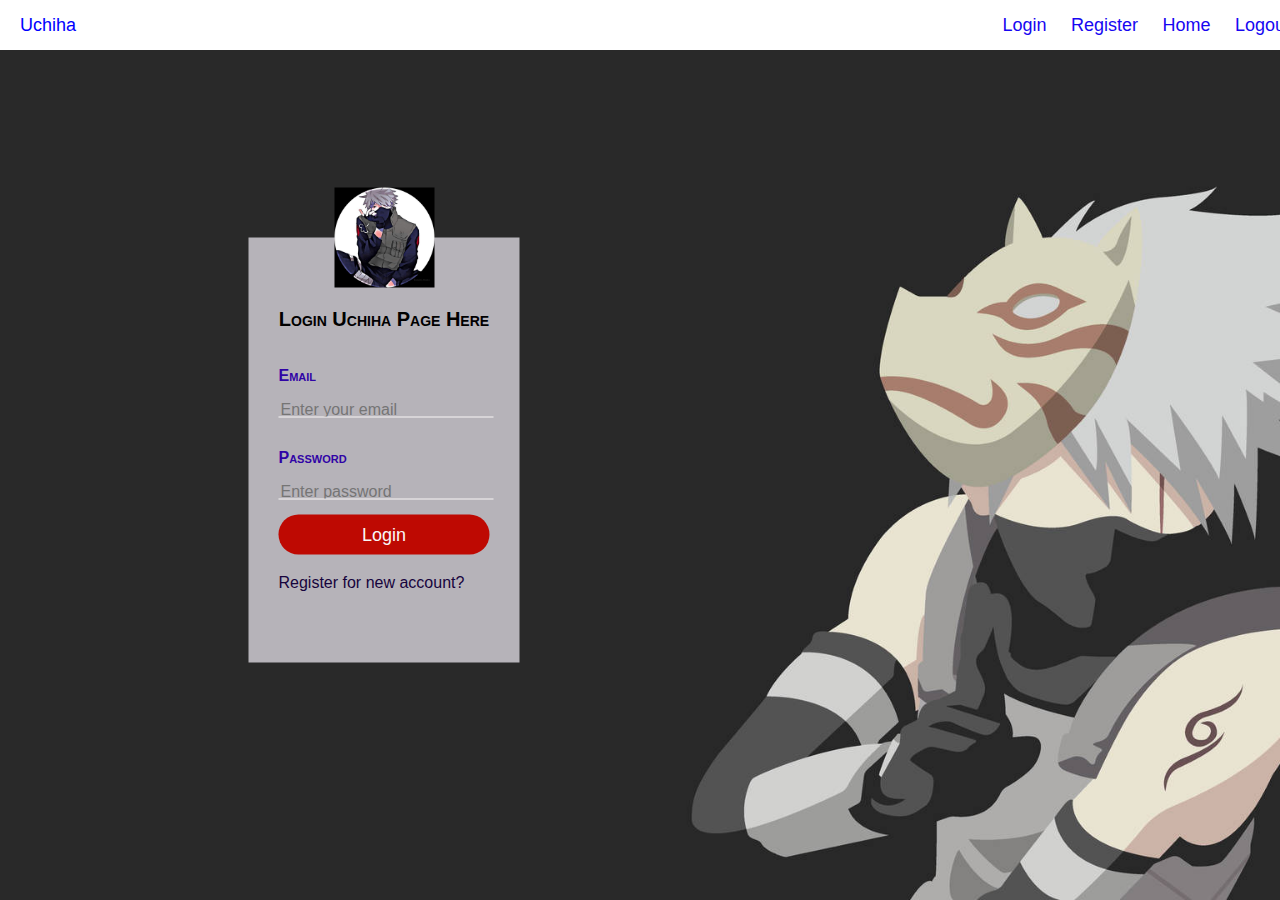
<file: index.html>
<!DOCTYPE html>
<html lang="en">
<head>
    <meta charset="UTF-8">
    <meta name="viewport" content="width=device-width, initial-scale=1.0">
    <title>Uchiha Portal</title>
    <link rel="stylesheet" type="text/css" href="style.css">
</head>
<body>
    <!-- Navigation Bar -->
    <nav>
        <div class="logo">Uchiha</div>
        <div class="menu">
            <a href="index.html">Login</a>
            <a href="register.html">Register</a>
            <a href="home.html">Home</a>
            <a href="#" onclick="logout()">Logout</a>
        </div>
    </nav>

    <!-- Login Section -->
    <div class="box">
        <img src="kakashi logo.jpg" class="user" alt="User Logo">
        <h1>Login Uchiha Page Here</h1>
        <form name="uchihaform" onsubmit="return validateLoginForm()">
            <p>Email</p>
            <input type="text" name="email" placeholder="Enter your email" required>
            <p>Password</p>
            <input type="password" name="upswd" placeholder="Enter password" required>
            <div id="errorBox"></div>
            <input type="submit" value="Login">
            <br><br>
            <a href="register.html">Register for new account?</a>
        </form>
    </div>

    <!-- File Upload Section (only visible when logged in) -->
    <div class="container" style="display:none;" id="fileContainer">
        <h2>Uchiha File Storage</h2>
        <div class="file-upload">
            <h3>Upload File, Video, or Document</h3>
            <input type="file" id="fileInput">
            <button onclick="uploadFile()">Upload</button>
        </div>
        <div id="filesSection">
            <h3>Files</h3>
            <ul id="fileItems"></ul>
        </div>
        <div id="videosSection">
            <h3>Videos</h3>
            <ul id="fileItems"></ul>
        </div>
        <div id="documentsSection">
            <h3>Documents</h3>
            <ul id="fileItems"></ul>
        </div>
    </div>

    <script src="home.js"></script>
</body>
</html>
</file>
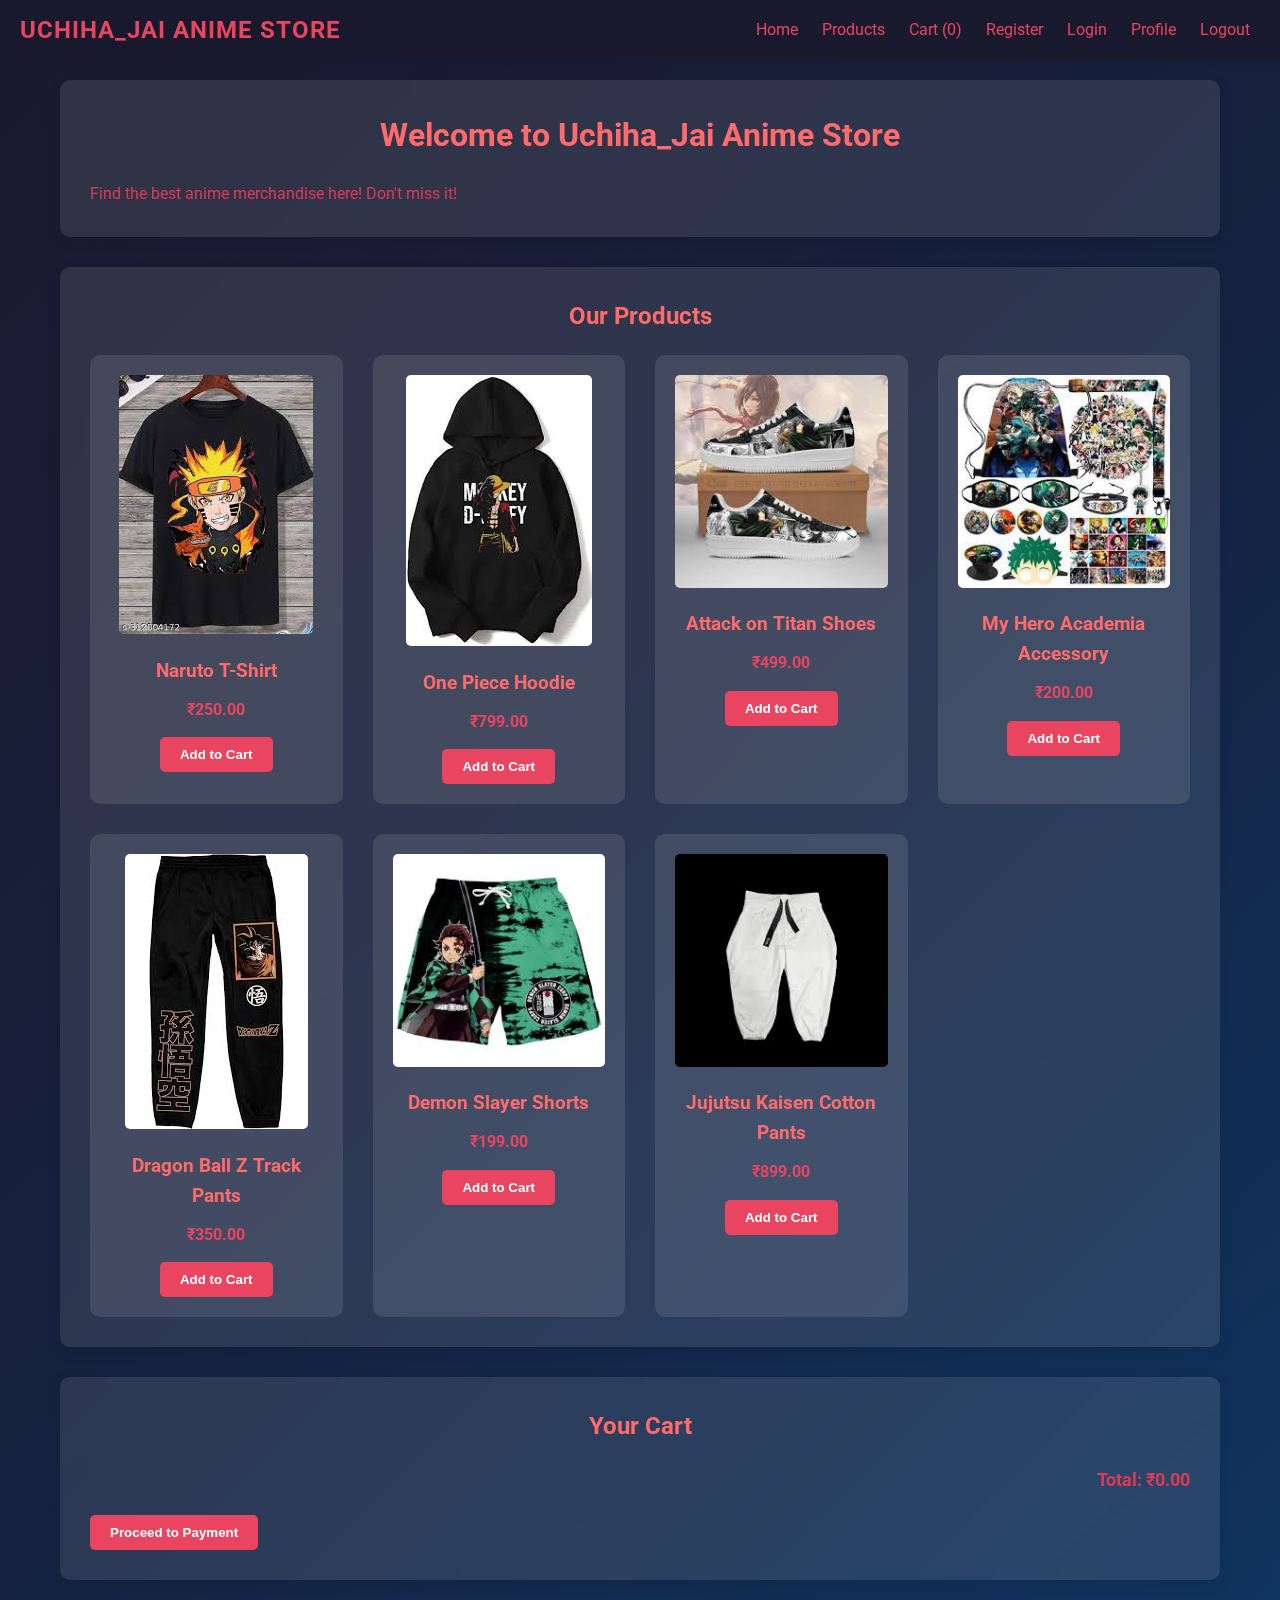
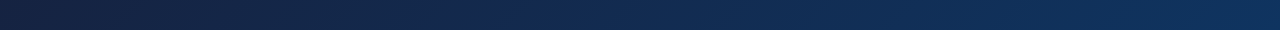
<file: home.html>
<!DOCTYPE html>
<!DOCTYPE html>
<html lang="en">
<head>
    <meta charset="UTF-8">
    <meta name="viewport" content="width=device-width, initial-scale=1.0">
    <title>Uchiha_Jai Anime Store</title>
    <link href="https://fonts.googleapis.com/css2?family=Roboto:wght@400;700&display=swap" rel="stylesheet">
    <link rel="stylesheet" href="home.css">
</head>
<body>
  <nav>
    <div class="logo">Uchiha_jai Anime Store</div>
    <div class="menu">
      <a href="#home">Home</a>
      <a href="#products">Products</a>
      <a href="#cart">Cart (<span id="cart-count">0</span>)</a>
      <a href="register.html">Register</a>
      <a href="index.html">Login</a>
      <a href="profile.html">Profile</a>
      <a href="#" onclick="logout()">Logout</a>
    </div>
  </nav>

  <main>
    <section id="home">
      <h1>Welcome to Uchiha_Jai Anime Store</h1>
      <p>Find the best anime merchandise here! Don't miss it!</p>
    </section>

    <section id="products">
      <h2>Our Products</h2>
      <div id="product-list"></div>
    </section>

    <section id="cart">
      <h2>Your Cart</h2>
      <div id="cart-items"></div>
      <div id="cart-total">Total: ₹<span id="total-amount">0</span></div>
      <button onclick="showPaymentMethod()">Proceed to Payment</button>
    </section>

    <section id="payment" style="display: none;">
      <h2>Payment Method</h2>
      <form id="payment-form">
        <label for="card-number">Card Number:</label>
        <input type="text" id="card-number" required>
        <label for="expiry-date">Expiry Date:</label>
        <input type="text" id="expiry-date" placeholder="MM/YY" required>
        <label for="cvv">CVV:</label>
        <input type="text" id="cvv" required>
        <button type="submit">Pay Now</button>
      </form>
      <button onclick="cancelPayment()">Cancel Payment</button>
    </section>
  </main>

  <script src="home.js"></script>
</body>
</html>
</file>
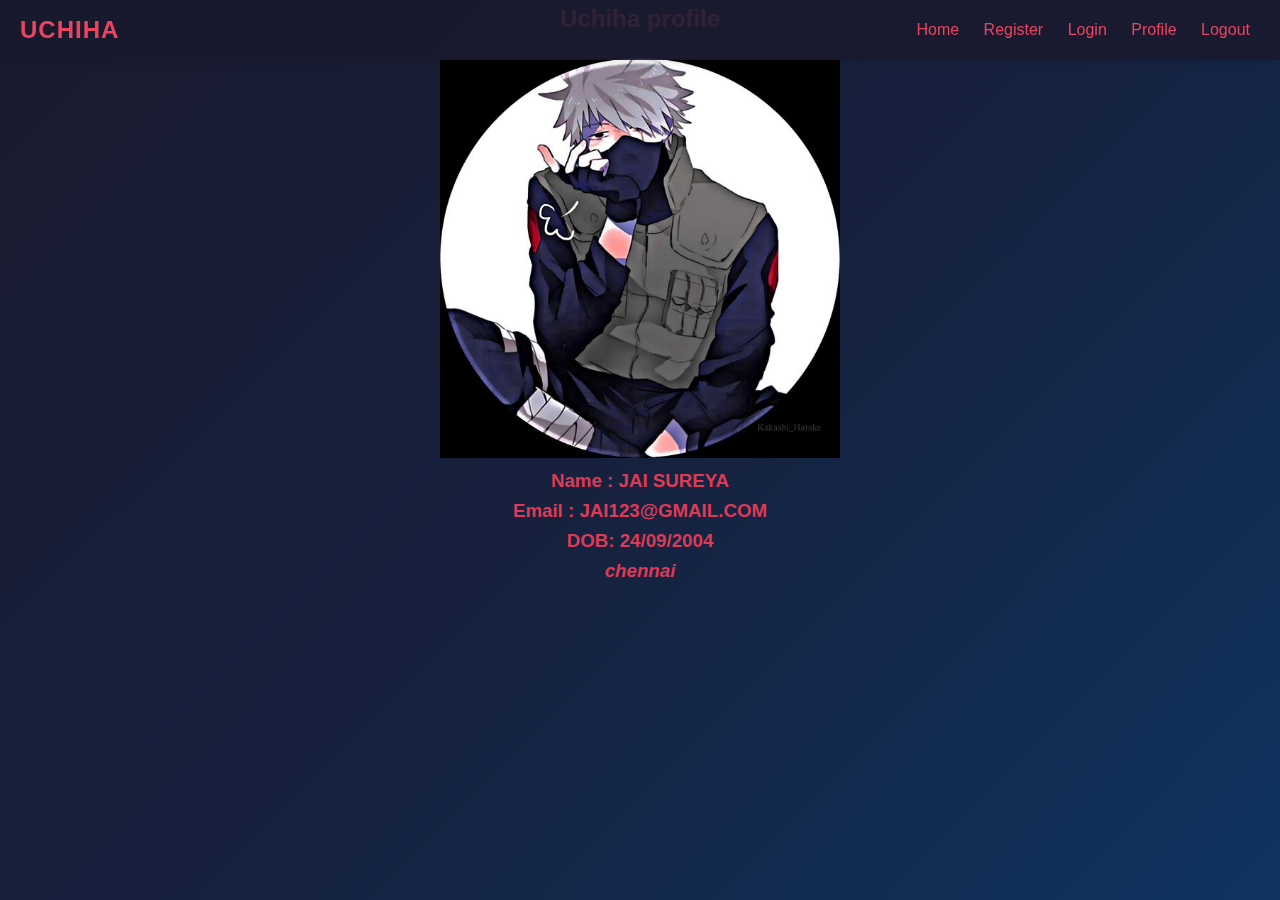
<file: profile.html>
<!DOCTYPE html>
<html lang="en">
<head>
    <meta charset="UTF-8">
    <meta name="viewport" content="width=device-width, initial-scale=1.0">
    <title>Uchiha Login</title>
    <link rel="stylesheet" href="home.css">
</head>
<body>
  <nav>
    <div class="logo">Uchiha</div>
    <div class="menu">
      <a href="home.html">Home</a>
      <a href="register.html">Register</a>
      <a href="index.html">Login</a>
      <a href="profile.html">Profile</a>
      <a href="#">Logout</a>
    </div>
  </nav>
 
  <div class="container">
    <h2>Uchiha profile</h2>
    <center>
    <img src="kakashi logo.jpg"/ style="height: 400px;width: 400px;">
    <h3>Name : JAI SUREYA</h3>
    <h3>Email : JAI123@GMAIL.COM</h3> 
    <h3>DOB: 24/09/2004</h3>
    <h3><address>chennai</address></h3>
    </center>  
  </div>
</body>
</html>
</file>
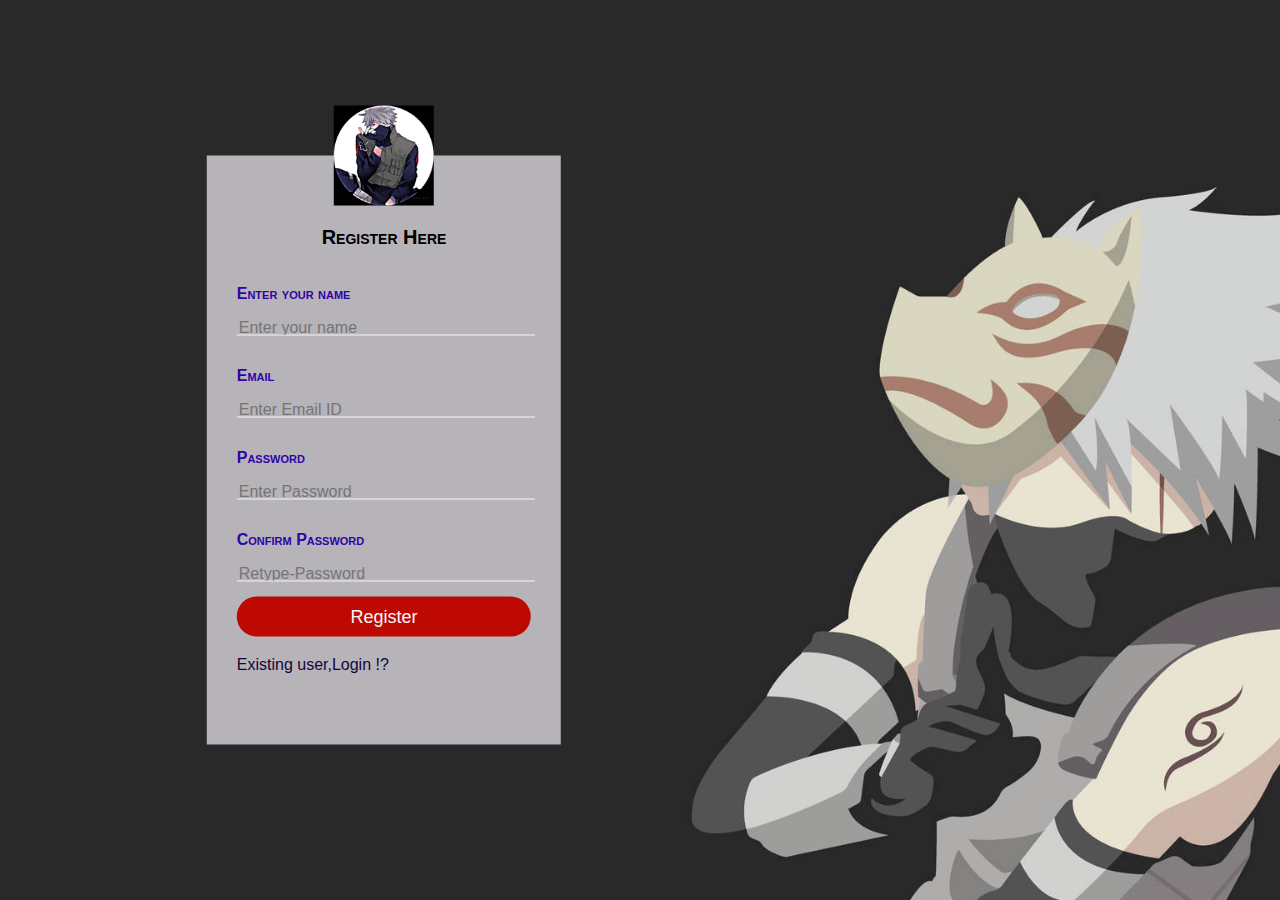
<file: register.html>
<!DOCTYPE html>
<html lang="en">
<head>
    <meta charset="UTF-8">
    <meta name="viewport" content="width=device-width, initial-scale=1.0">
    <title>Register Uchiha Page</title>
    <link rel="stylesheet" type="text/css" href="style.css">
</head>
<body>
    <div class="box">
        <img src="kakashi logo.jpg" class="user" alt="User Logo">
        <h1>Register Here</h1>
        <form name="myform2" action="register.php" method="POST">
        <form name="myform2" onsubmit="return validateRegisterForm()" method="POST" action="register.php">
            <p>Enter your name</p>
            <input type="text" name="uname1" placeholder="Enter your name" required>
            <p>Email</p>
            <input type="email" name="email" placeholder="Enter Email ID" required>
            <p>Password</p>
            <input type="password" name="upswd1" placeholder="Enter Password" required>
            <p>Confirm Password</p>
            <input type="password" name="upswd2" placeholder="Retype-Password" required>
            <input type="submit" name="" value="Register">
            <br><br>
            <a href="index.html">Existing user,Login !?</a>
        </form>
        </form>
    </div>
</body>
</html>
</file>
<file: style.css>
/* Body Styles */
body {
    margin: 0;
    padding: 0;
    background: url('kakashiback.jpg') no-repeat center center fixed;
    background-size: cover;
    font-family: sans-serif;
}

nav {
    width: 100%;
    height: 50px;
    background: white;
    padding: 0px 20px;
    display: flex;
    justify-content: space-between;
    align-items: center;
}

nav .logo {
    font-weight: 500;
    font-size: 18px;
    color: blue;
}

nav .menu a {
    margin: 10px;
    text-decoration: none;
    font-size: 18px;
    color: rgb(23, 7, 241);
}

nav .menu a:hover {
    text-decoration: underline;
}

.box {
    background: #b6b3b9;
    color: red;
    position: absolute;
    top: 50%;
    left: 30%;
    transform: translate(-50%, -50%);
    padding: 70px 30px;
    box-sizing: border-box;
}

.user {
    width: 100px;
    height: 100px;
    position: absolute;
    top: -50px;
    left: calc(50% - 50px);
}

h1 {
    margin: 0;
    padding-bottom: 20px;
    text-align: center;
    font-size: 20px;
    color: black;
    font-variant: small-caps;
}

p {
    color: #3004a6;
    font-weight: bold;
    font-variant: small-caps;
}

input[type="text"], input[type="password"], input[type="email"] {
    width: 100%;
    margin-bottom: 15px;
    border: none;
    border-bottom: 1px solid #f8f5f5;
    background: transparent;
    outline: none;
    height: 12px;
    color: #673ab7;
    font-size: 16px;
}

input[type="submit"] {
    width: 100%;
    border: none;
    outline: none;
    height: 40px;
    background: #be0902;
    color: #f9f6f6;
    font-size: 18px;
    border-radius: 20px;
    cursor: pointer;
}

input[type="submit"]:hover {
    background: #f01b04;
}

a {
    text-decoration: none;
    font-size: 16px;
    line-height: 20px;
    color: #17043d;
}

a:hover {
    color: red;
}

.container {
    position: absolute;
    top: 50%;
    left: 30%;
    transform: translate(-50%, -50%);
    background: #fff;
    width: 600px;
    padding: 30px;
    box-shadow: rgba(50, 50, 93, 0.25) 0px 6px 12px -2px, rgba(0, 0, 0, 0.3) 0px 3px 7px -3px;
    display: none;
    flex-direction: column;
    align-items: center;
}

button {
    margin-top: 10px;
    background-color: #007bff;
    color: white;
    border: none;
    padding: 10px 20px;
    font-size: 16px;
    border-radius: 5px;
    cursor: pointer;
}

button:hover {
    background-color: #0056b3;
}
</file>
<file: home.css>
* {
  margin: 0;
  padding: 0;
  box-sizing: border-box;
}

body {
  font-family: 'Roboto', Arial, sans-serif;
  line-height: 1.6;
  background: linear-gradient(135deg, #1a1a2e 0%, #16213e 50%, #0f3460 100%);
  color: #dd3a55;
  min-height: 100vh;
}

nav {
  width: 100%;
  height: 60px;
  background: rgba(26, 26, 46, 0.9);
  padding: 0px 20px;
  display: flex;
  justify-content: space-between;
  align-items: center;
  position: fixed;
  top: 0;
  z-index: 1000;
  box-shadow: 0 2px 10px rgba(0, 0, 0, 0.1);
}

nav .logo {
  font-weight: 700;
  font-size: 24px;
  color: #e94560;
  text-transform: uppercase;
  letter-spacing: 1px;
}

nav .menu a {
  margin: 10px;
  text-decoration: none;
  font-size: 16px;
  color: #e94560;
  transition: color 0.3s ease;
}

nav .menu a:hover {
  color: #ff6b6b;
}

main {
  padding: 80px 20px 20px;
  max-width: 1200px;
  margin: 0 auto;
}

section {
  background: rgba(255, 255, 255, 0.1);
  padding: 30px;
  margin-bottom: 30px;
  border-radius: 10px;
  box-shadow: 0 4px 15px rgba(0, 0, 0, 0.1);
  backdrop-filter: blur(10px);
}

h1, h2 {
  color: #ff6b6b;
  margin-bottom: 20px;
  text-align: center;
}

#product-list {
  display: grid;
  grid-template-columns: repeat(auto-fill, minmax(220px, 1fr));
  gap: 30px;
}

.product {
  background: rgba(255, 255, 255, 0.1);
  padding: 20px;
  border-radius: 10px;
  text-align: center;
  transition: transform 0.3s ease, box-shadow 0.3s ease;
}

.product:hover {
  transform: translateY(-5px);
  box-shadow: 0 6px 20px rgba(233, 69, 96, 0.2);
}

.product img {
  max-width: 100%;
  height: auto;
  border-radius: 5px;
  margin-bottom: 15px;
}

.product h3 {
  color: #ff6b6b;
  margin-bottom: 10px;
}

.product p {
  color: #e94560;
  font-weight: bold;
  margin-bottom: 15px;
}

button {
  background: #e94560;
  color: #fff;
  border: none;
  padding: 10px 20px;
  cursor: pointer;
  border-radius: 5px;
  font-weight: bold;
  transition: background-color 0.3s ease;
}

button:hover {
  background: #ff6b6b;
}

#cart-items {
  margin-bottom: 20px;
}

.cart-item {
  display: flex;
  justify-content: space-between;
  align-items: center;
  margin-bottom: 15px;
  padding: 10px;
  background: rgba(255, 255, 255, 0.05);
  border-radius: 5px;
}

#cart-total {
  font-weight: bold;
  margin-bottom: 20px;
  text-align: right;
  font-size: 18px;
}

#payment-form {
  display: flex;
  flex-direction: column;
  gap: 15px;
  max-width: 400px;
  margin: 0 auto 20px;
}

#payment-form input {
  padding: 10px;
  border: 1px solid rgba(233, 69, 96, 0.3);
  border-radius: 5px;
  background: rgba(255, 255, 255, 0.1);
  color: #e94560;
}

#payment-form input::placeholder {
  color: rgba(233, 69, 96, 0.5);
}

#payment-form button[type="submit"] {
  background: #4caf50;
}

#payment-form button[type="submit"]:hover {
  background: #45a049;
}

#payment button:last-child {
  background: #f44336;
}

#payment button:last-child:hover {
  background: #d32f2f;
}
</file>
